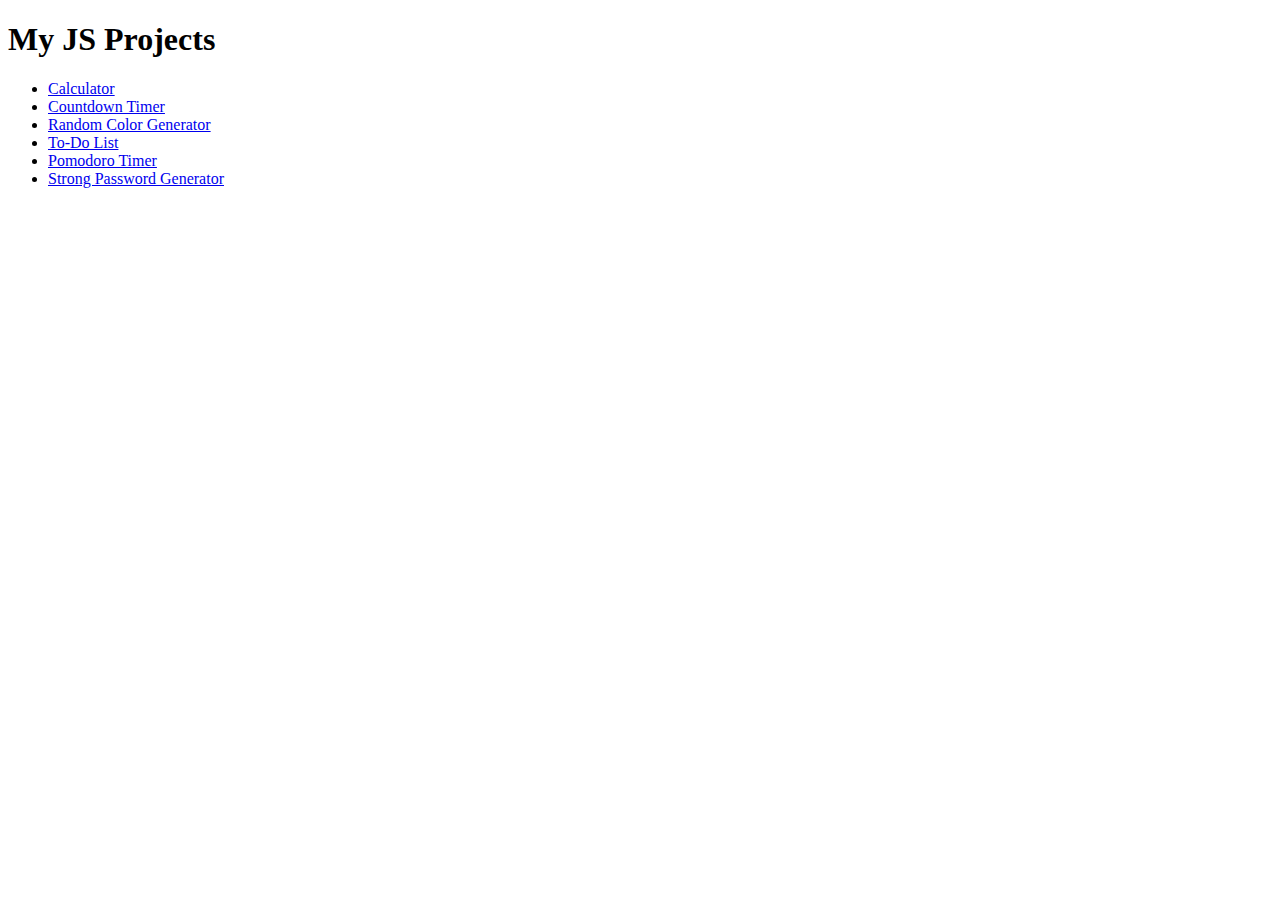
<file: index.html>
<!DOCTYPE html>
<html lang="en">

<head>
    <meta charset="UTF-8">
    <meta name="viewport" content="width=device-width, initial-scale=1.0">
    <title>JS Projects - IT WAFA</title>
</head>

<body>
    <h1>My JS Projects</h1>
    <ul>
        <li><a href="./Calculator/index.html" target="_blank">Calculator</a></li>
        <li><a href="./countdown timer/index.html" target="_blank">Countdown Timer</a></li>
        <li><a href="./Random color generator/index.html" target="_blank">Random Color Generator</a></li>
        <li><a href="./To-Do List/index.html" target="_blank">To-Do List</a></li>
        <li><a href="./Promodoro timer/index.html" target="_blank">Pomodoro Timer</a></li>
        <li><a href="./Strong password generator/index.html" target="_blank">Strong Password Generator</a></li>
    </ul>
</body>

</html>
</file>
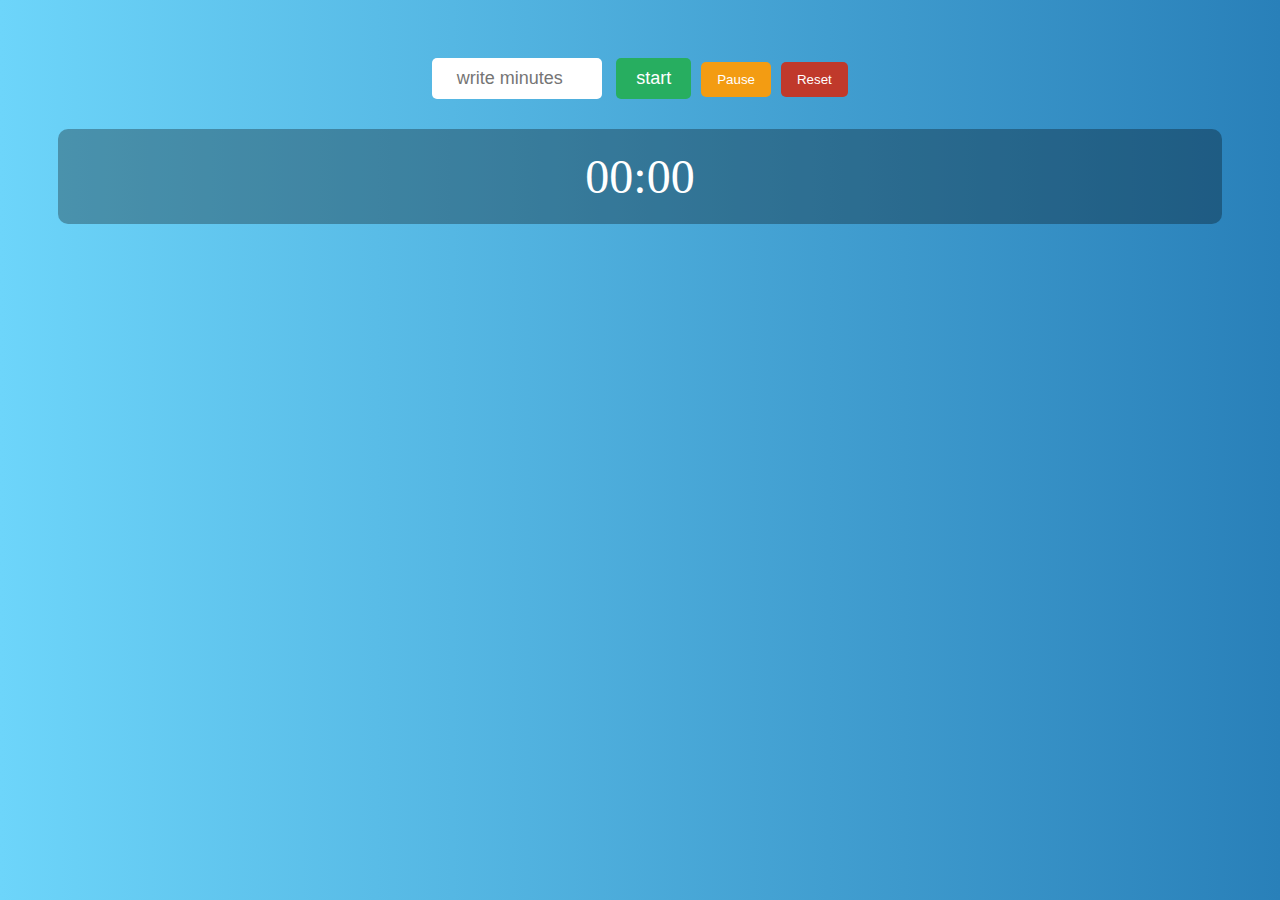
<file: countdown timer/index.html>
<!DOCTYPE html>
<html lang="en">

<head>
    <meta charset="UTF-8">
    <meta name="viewport" content="width=device-width, initial-scale=1.0">
    <title>countdown timer</title>
    <link rel="stylesheet" href="./master.css">
</head>

<body>
    <!-- Input -->
    <input type="number" id="minutes" placeholder="write minutes" min="1">
    <button id="start">start</button>

    <!-- Output -->
    <div id="timer">00:00</div>
    <script src="./main.js"></script>
</body>

</html>
</file>
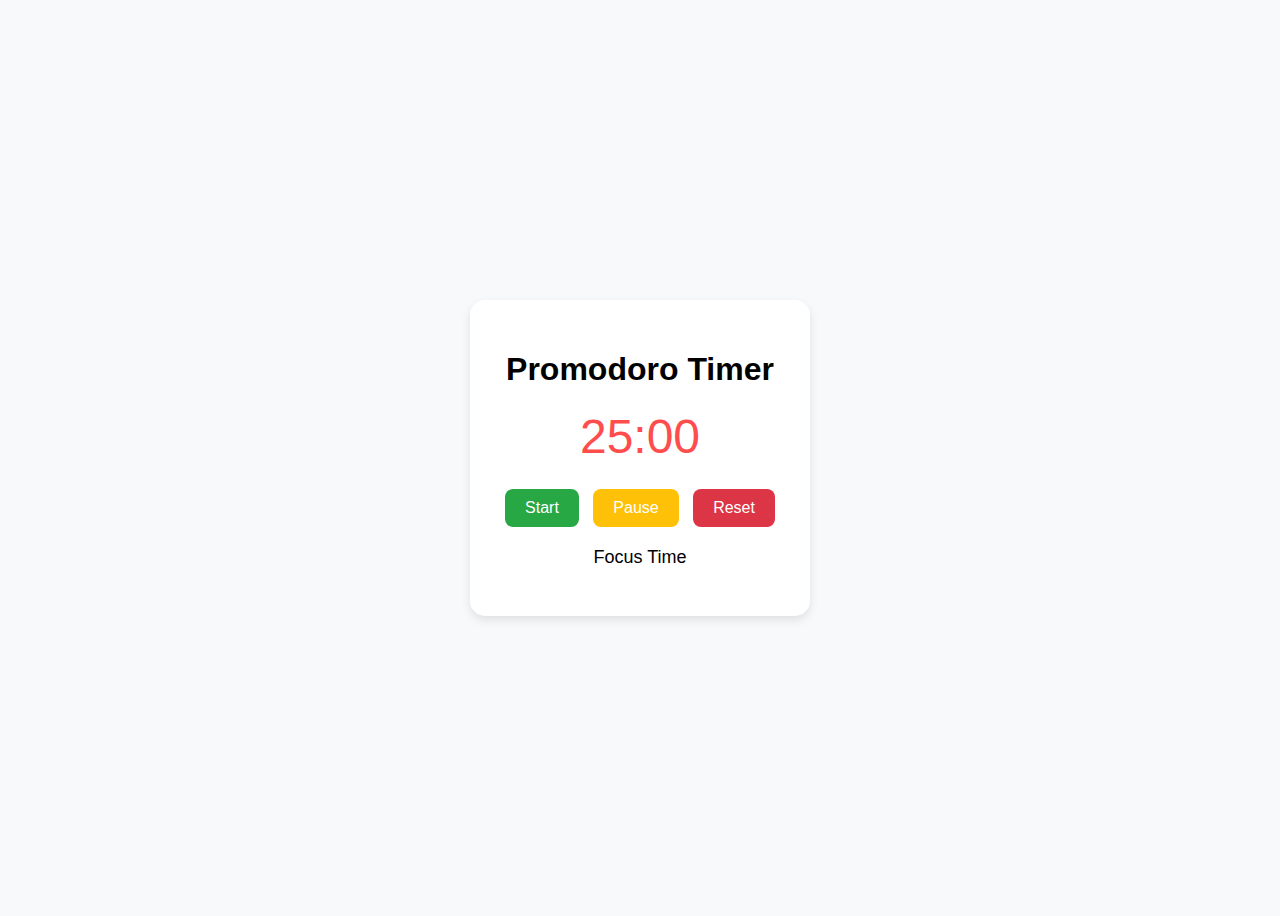
<file: Promodoro timer/index.html>
<!DOCTYPE html>
<html lang="en">

<head>
    <meta charset="UTF-8">
    <meta name="viewport" content="width=device-width, initial-scale=1.0">
    <title>Promodoro Timer</title>
    <link rel="stylesheet" href="./master.css">
</head>

<body>
    <div class="container">
        <h1>Promodoro Timer</h1>
        <div id="timer">25:00</div>
        <div class="buttons">
            <button id="start">Start</button>
            <button id="Pause">Pause</button>
            <button id="Reset">Reset</button>
        </div>
        <p id="status">Focus Time</p>
    </div>
    <script src="./main.js"></script>
</body>

</html>
</file>
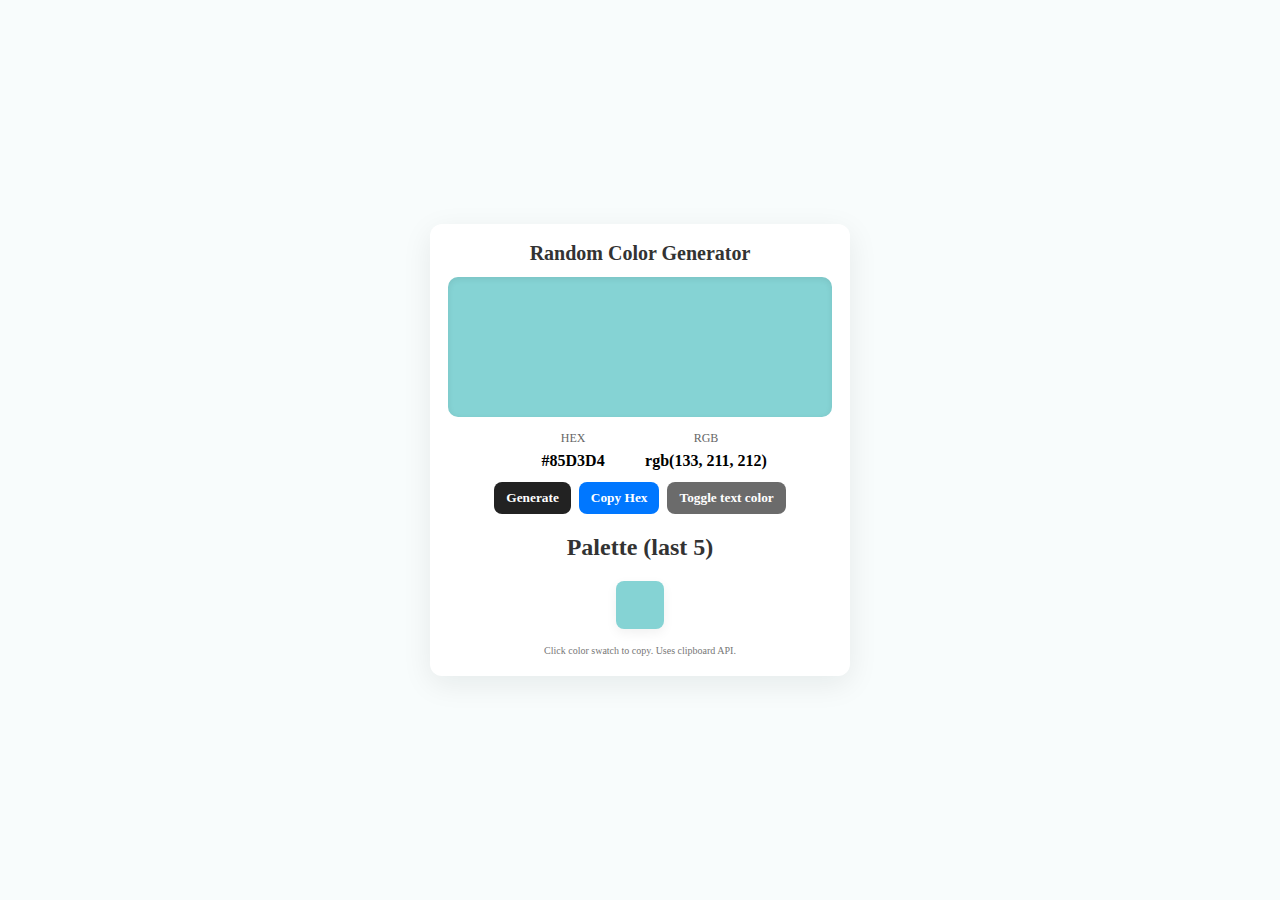
<file: Random color generator/index.html>
<!DOCTYPE html>
<html lang="en">

<head>
    <meta charset="UTF-8">
    <meta name="viewport" content="width=device-width, initial-scale=1.0">
    <title>Random color generator</title>
    <link rel="stylesheet" href="./master.css">
</head>

<body>
    <main class="card">
        <h1>Random Color Generator</h1>

        <div id="swatch" class="swatch" title="click to copy hex"></div>

        <div class="info">
            <div>
                <label>HEX</label>
                <div id="hex" class="value">#FFFFFF</div>
            </div>
            <div>
                <label>RGB</label>
                <div id="rgb" class="value">rgb(255,255,255)</div>
            </div>
        </div>

        <div class="control">
            <button id="generate">Generate</button>
            <button id="copy">Copy Hex</button>
            <button id="randomText">Toggle text color</button>
        </div>

        <h2>Palette (last 5)</h2>
        <div id="palette" class="palette"></div>

        <footer class="footer">
            <small>Click color swatch to copy. Uses clipboard API.</small>
        </footer>
    </main>
    <script src="./main.js"></script>
</body>

</html>
</file>
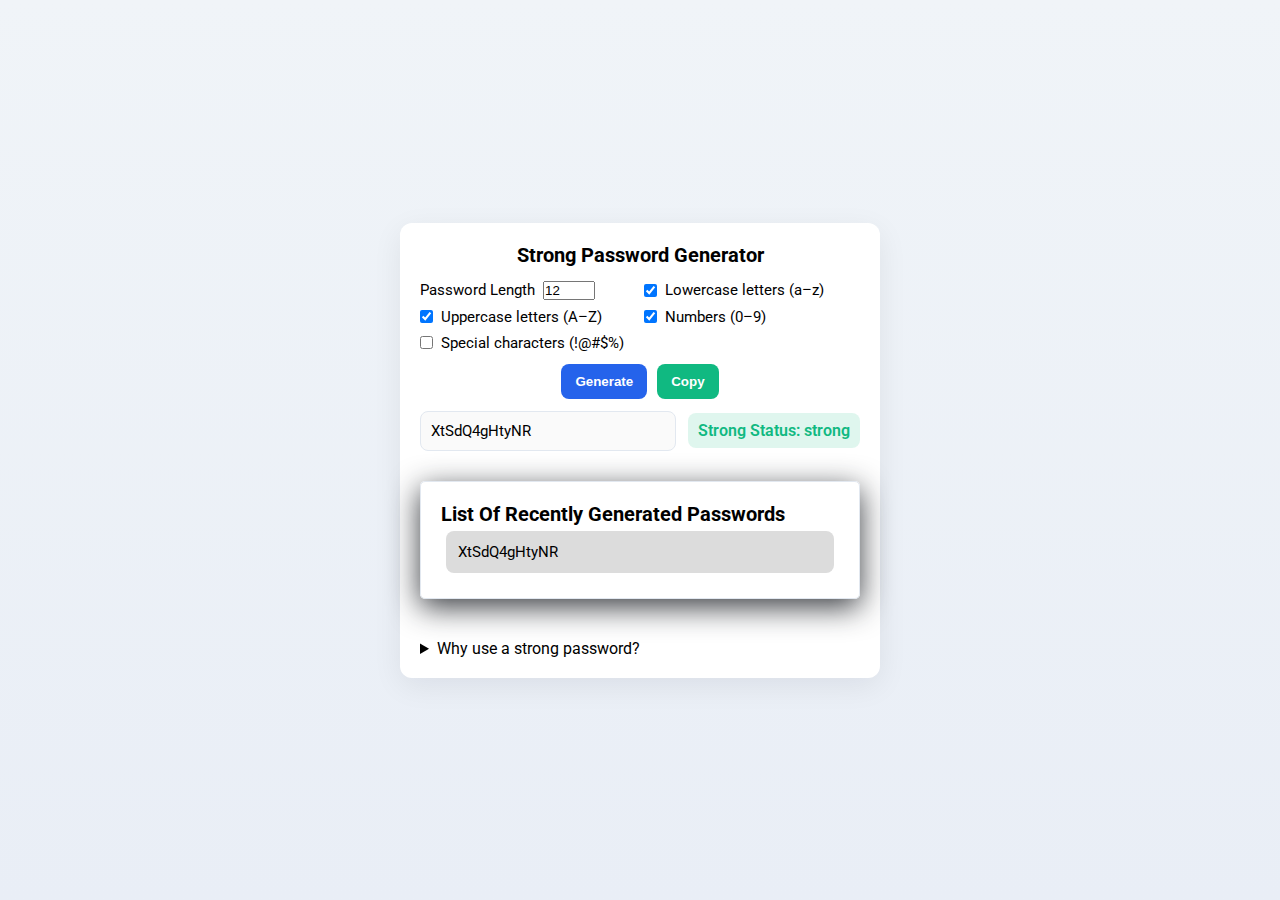
<file: Strong password generator/index.html>
<!DOCTYPE html>
<html lang="en">

<head>
    <meta charset="UTF-8">
    <meta name="viewport" content="width=device-width, initial-scale=1.0">
    <title>Strong Password Generator</title>
    <link rel="stylesheet" href="./master.css">
    <link rel="preconnect" href="https://fonts.googleapis.com">
    <link rel="preconnect" href="https://fonts.gstatic.com" crossorigin>
    <link href="https://fonts.googleapis.com/css2?family=Roboto:ital,wght@0,100..900;1,100..900&display=swap"
        rel="stylesheet">
</head>

<body>
    <main class="card">
        <h1>Strong Password Generator</h1>

        <div class="controls">
            <label>
                Password Length
                <input id="length" type="number" min="4" max="64" value="12">
            </label>

            <label>
                <input id="lowercase" type="checkbox" checked>
                Lowercase letters (a–z)
            </label>

            <label>
                <input id="uppercase" type="checkbox" checked>
                Uppercase letters (A–Z)
            </label>

            <label>
                <input id="numbers" type="checkbox" checked>
                Numbers (0–9)
            </label>

            <label>
                <input id="symbols" type="checkbox">
                Special characters (!@#$%)
            </label>
        </div>

        <div class="actions">
            <button id="generate">Generate</button>
            <button id="copy">Copy</button>
        </div>

        <div class="output">
            <input id="password" readonly placeholder="The password will be displayed here">
            <div id="strength" class="strength">Strength: </div>
        </div>

        <div class="history-list">
            <h2>List of recently generated passwords</h2>
            <ul id="history"></ul>
        </div>

        <details class="info">
            <summary>Why use a strong password?</summary>
            <p>A strong password reduces the risk of brute-force and guessing attacks. The longer the password is and
                the more different types of characters it contains, the more difficult it is to crack.</p>
        </details>
    </main>
    <script src="./main.js"></script>
</body>

</html>
</file>
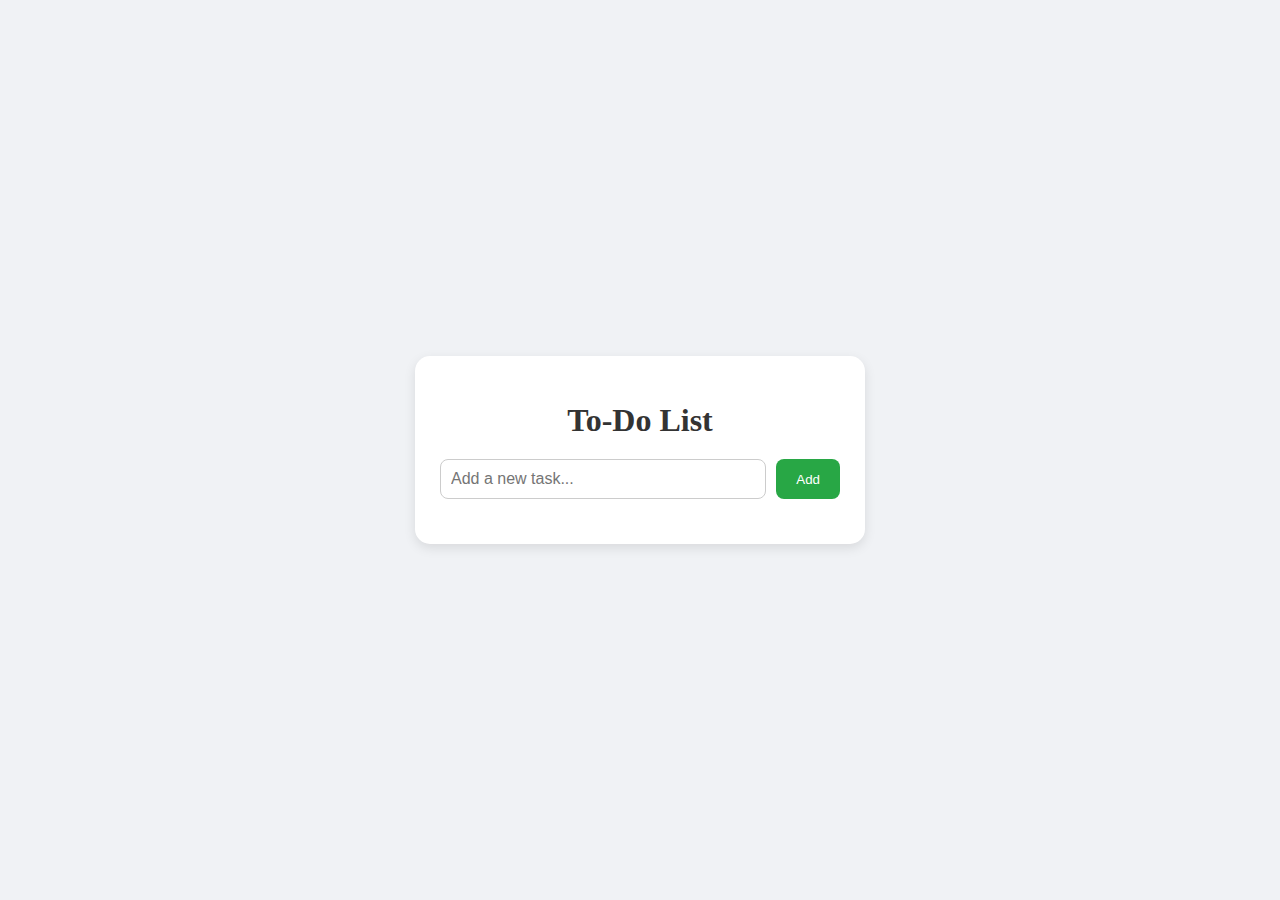
<file: To-Do List/index.html>
<!DOCTYPE html>
<html lang="en">

<head>
    <meta charset="UTF-8">
    <meta name="viewport" content="width=device-width, initial-scale=1.0">
    <title>To-Do List</title>
    <link rel="stylesheet" href="./master.css">
</head>

<body>
    <div class="todo-container">
        <h1>To-Do List</h1>
        <div class="input-section">
            <input type="text" id="taskInput" placeholder="Add a new task...">
            <button id="addTask">Add</button>
        </div>
        <ul id="taskList"></ul>
    </div>
    <script src="./main.js"></script>
</body>

</html>
</file>
<file: countdown timer/master.css>
body {
    font-family: cursive;
    background: linear-gradient(to right, #6dd5fa, #2980b9);
    color: #fff;
    text-align: center;
    padding: 50px;
}

h1 {
    margin-bottom: 10px;
    font-size: 2rem;
}

#minutes {
    padding: 10px;
    font-size: 18px;
    border: none;
    border-radius: 5px;
    width: 150px;
    text-align: center;
}

#start {
    padding: 10px 20px;
    font-size: 18px;
    margin-left: 10px;
    border: none;
    border-radius: 5px;
    background: #27ae60;
    color: white;
    cursor: pointer;
    transition: 0.3s;
}

#start:hover {
    background: #2ecc71;
}

#timer {
    margin-top: 30px;
    font-size: 3rem;
    background: rgba(0, 0, 0, 0.3);
    padding: 20px;
    border-radius: 10px;
}

@media (max-width: 600px) {
    #controls {
        flex-direction: column;
        align-items: center;
    }

    button {
        width: 80%;
        margin: 10px 0;
    }
}
</file>
<file: Promodoro timer/master.css>
body {
    font-family: Arial, sans-serif;
    background: #f8f9fa;
    display: flex;
    justify-content: center;
    align-items: center;
    height: 100vh;
}

.container {
    text-align: center;
    background-color: white;
    padding: 30px;
    border-radius: 15px;
    box-shadow: 0 4px 10px rgba(0, 0, 0, 0.1);
}

#timer {
    font-size: 48px;
    margin: 20px 0;
    color: #ff4d4d;
}

.buttons button {
    padding: 10px 20px;
    margin: 5px;
    font-size: 16px;
    border: none;
    border-radius: 8px;
    cursor: pointer;
}

#start {
    background: #28a745;
    color: white;
}

#Pause {
    background: #ffc107;
    color: white;
}

#Reset {
    background: #dc3545;
    color: white;
}

#status {
    margin-top: 15px;
    font-size: 18px;
}

@media (max-width: 500px) {
    .buttons {
        flex-direction: column;
    }

    .buttons button {
        width: 100%;
        font-size: 18px;
    }
}
</file>
<file: Random color generator/master.css>
:root {
    --bg: #f4f6f8;
    --card: #fff;
    --accent: #333;
}

* {
    box-sizing: border-box;
}

body {
    margin: 0;
    font-family: cursive;
    background: var(--bg);
    display: flex;
    align-items: center;
    justify-content: center;
    min-height: 100vh;
    padding: 20px;
    color: var(--accent);
}

.card {
    width: 100%;
    max-width: 420px;
    background: var(--card);
    border-radius: 12px;
    padding: 18px;
    box-shadow: 0 8px 30px rgba(15, 20, 30, 0.08);
    text-align: center;
}

h1 {
    margin: 0 0 12px;
    font-size: 1.25rem;
}

.swatch {
    height: 140px;
    border-radius: 10px;
    margin: 8px auto 14px;
    box-shadow: inset 0 2px 6px rgba(0, 0, 0, 0.08);
    cursor: pointer;
    transition: transform 0.12s ease;
}

.swatch:active {
    transform: scale(0.995);
}

.info {
    display: flex;
    gap: 12px;
    justify-content: center;
    margin-bottom: 12px;
}

.info div {
    min-width: 120px;
}

label {
    display: block;
    font-size: 12px;
    color: #666;
    text-transform: uppercase;
}

.value {
    margin-top: 6px;
    font-weight: 600;
}

.control {
    display: flex;
    gap: 8px;
    justify-content: center;
    flex-wrap: wrap;
    margin-bottom: 14px;
}

button {
    padding: 8px 12px;
    border-radius: 8px;
    border: none;
    cursor: pointer;
    font-weight: 600;
    background: #222;
    color: #fff;
    font-family: cursive;
}

button#copy {
    background: #0077ff;
}

button#randomText {
    background: #6b6b6b;
}

.palette {
    display: flex;
    gap: 8px;
    justify-content: center;
    flex-wrap: wrap;
    margin-top: 6px;
}

.palette .pcolor {
    width: 48px;
    height: 48px;
    border-radius: 8px;
    cursor: pointer;
    box-shadow: 0 4px 12px rgba(0, 0, 0, 0.06);
    display: inline-block;
}

.footer {
    margin-top: 14px;
    color: #777;
    font-size: 12px;
}

@media (max-width: 420px) {
    .swatch {
        height: 110px;
    }

    .info {
        flex-direction: column;
        gap: 6px;
    }
}
</file>
<file: Strong password generator/master.css>
:root {
    --font-family: "Roboto", sans-serif;
}

* {
    box-sizing: border-box;
    margin: 0;
    padding: 0;
}

body {
    font-family: var(--font-family);
    background: linear-gradient(180deg, #f0f4f8, #e9eef6);
    min-height: 100vh;
    display: flex;
    align-items: center;
    justify-content: center;
    padding: 20px;
}

.card {
    width: 100%;
    max-width: 480px;
    background: #fff;
    border-radius: 12px;
    padding: 20px;
    box-shadow: 0 8px 30px rgba(15, 20, 30, 0.07);
}

h1 {
    font-size: 1.25rem;
    margin-bottom: 14px;
    text-align: center;
}

.controls {
    display: grid;
    gap: 8px;
    grid-template-columns: 1fr 1fr;
    margin-bottom: 12px;
}

.controls label {
    display: flex;
    align-items: center;
    gap: 8px;
    font-size: 0.95rem;
}

.actions {
    display: flex;
    gap: 10px;
    margin-bottom: 12px;
    justify-content: center;
}

button {
    padding: 10px 14px;
    border-radius: 8px;
    border: none;
    cursor: pointer;
    font-weight: 600;
}

#generate {
    background: #2563eb;
    color: #fff;
}

#copy {
    background: #10b981;
    color: #fff;
}

.output {
    display: flex;
    gap: 12px;
    align-items: center;
    margin-top: 6px;
}

#password {
    flex: 1;
    padding: 10px;
    border-radius: 8px;
    border: 1px solid #e2e8f0;
    font-family: var(--font-family);
    font-size: 0.95rem;
    background: #fafafa;
    outline: none;
}

.strength {
    padding: 8px 10px;
    border-radius: 8px;
    background: #f1f5f9;
    font-weight: 600;
    min-width: 100px;
    text-align: center;
}

.history-list {
    width: 100%;
    margin: 30px 0 40px;
    border: 1px solid #e2e8f0;
    padding: 20px;
    box-shadow: 0 8px 30px rgba(21, 25, 31, 0.85);
    border-radius: 5px;
}

.history-list h2 {
    font-size: 1.25rem;
    text-transform: capitalize;
}

.history-list .history-item {
    padding: 12px;
    background: #dcdcdc;
    border-radius: 8px;
    display: flex;
    justify-content: space-between;
    align-items: center;
    font-size: 0.95rem;
    transition: background 0.2s ease-in-out;
    margin: 5px;
}

.history-list .history-item:hover {
    background: #527da9;
    color: #fff;
}

@media (max-width: 520px) {
    .controls {
        grid-template-columns: 1fr;
    }

    .output {
        flex-direction: column;
        align-items: stretch;
    }

    .strength {
        width: 100%;
        text-align: left;
    }
}
</file>
<file: To-Do List/master.css>
body {
    font-family: cursive;
    background: #f0f2f5;
    display: flex;
    justify-content: center;
    align-items: center;
    height: 100vh;
    margin: 0;
}

.todo-container {
    background: #fff;
    padding: 25px;
    border-radius: 15px;
    box-shadow: 0 4px 12px rgba(0, 0, 0, 0.1);
    width: 90%;
    max-width: 400px;
}

h1 {
    text-align: center;
    margin-bottom: 20px;
    color: #333;
}

.input-section {
    display: flex;
    gap: 10px;
    margin-bottom: 20px;
}

#taskInput {
    flex: 1;
    padding: 10px;
    border-radius: 8px;
    border: 1px solid #ccc;
    font-size: 16px;
}

#addTask {
    padding: 10px 20px;
    background: #28a745;
    color: white;
    border: none;
    border-radius: 8px;
    cursor: pointer;
}

#addTask:hover {
    background: #218838;
}

ul {
    list-style: none;
    padding: 0;
}

li {
    background: #f8f9fa;
    padding: 10px;
    border-radius: 8px;
    margin-bottom: 10px;
    display: flex;
    justify-content: space-between;
    align-items: center;
}

li.completed {
    text-decoration: line-through;
    color: #6c757d;
}

button.delete {
    background: #dc3545;
    color: white;
    border: none;
    padding: 6px 12px;
    cursor: pointer;
}

button.delete:hover {
    background: #b02a37;
}

@media (max-width: 500px) {
    .input-section {
        flex-direction: column;
    }

    #addTask {
        width: 100%;
    }
}
</file>
